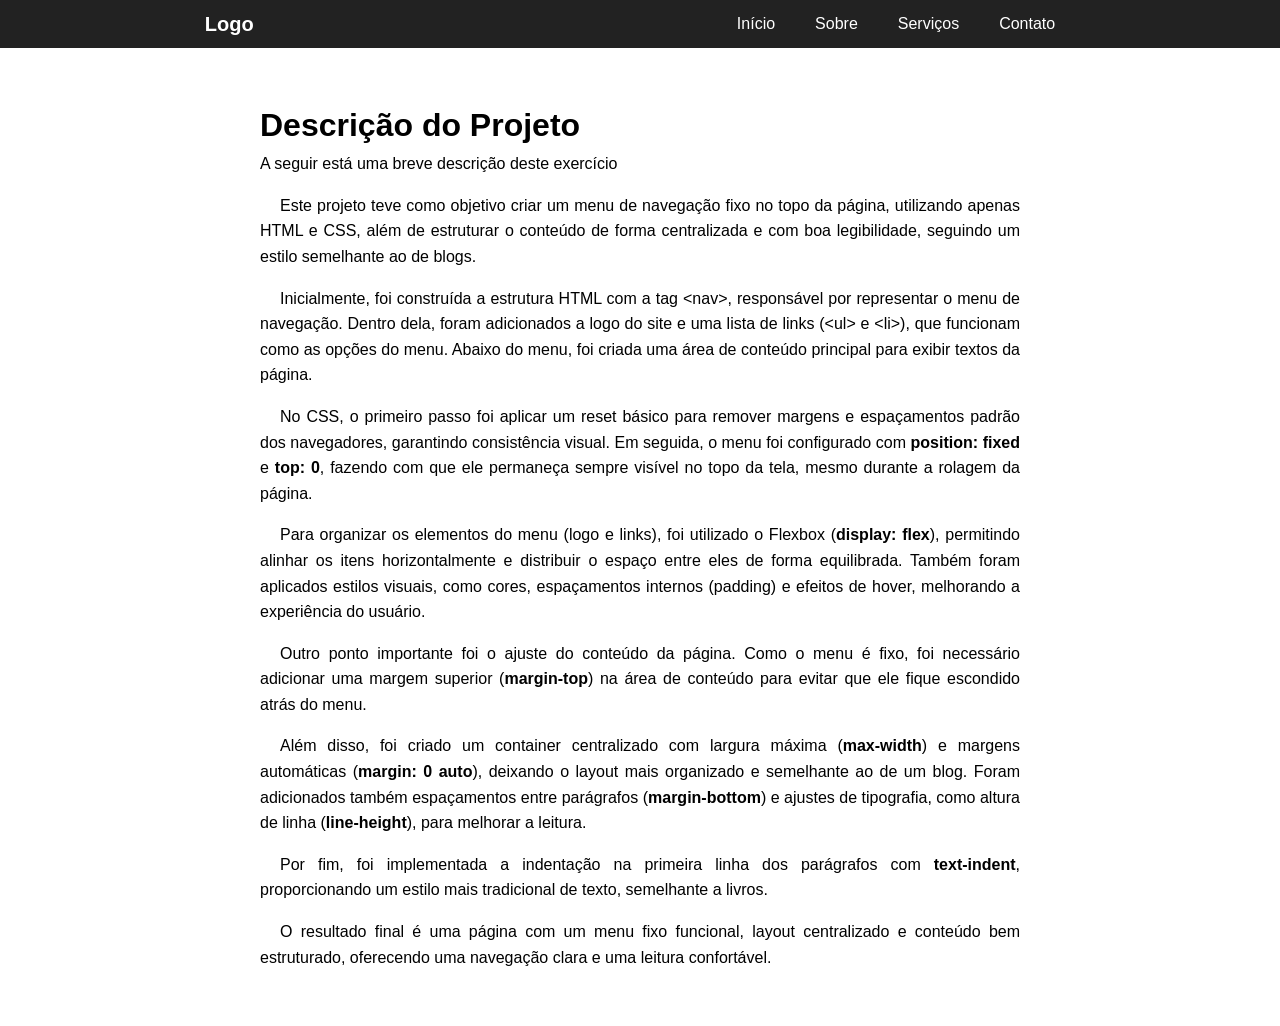
<file: exe01/index.html>
<!DOCTYPE html>
<html lang="pt-br">

<head>
    <meta charset="UTF-8">
    <meta name="viewport" content="width=device-width, initial-scale=1.0">
    <title>Menu top Fixo</title>
    <link rel="stylesheet" href="style.css">
</head>

<body>

    <nav class="menu">
        <a href="#" class="logo-site">Logo</a>
        <ul>
            <li><a href="#">Início</a></li>
            <li><a href="#">Sobre</a></li>
            <li><a href="#">Serviços</a></li>
            <li><a href="#">Contato</a></li>
        </ul>
    </nav>

    <div class="conteudo">

        <div class="container">
            <h1>Descrição do Projeto</h1>
            <p>A seguir está uma breve descrição deste exercício</p>

            <p>
                Este projeto teve como objetivo criar um menu de navegação fixo no topo da página, utilizando apenas
                HTML e CSS, além de estruturar o conteúdo de forma centralizada e com boa legibilidade, seguindo um
                estilo semelhante ao de blogs.
            </p>

            <p>
                Inicialmente, foi construída a estrutura HTML com a tag &lt;nav&gt;, responsável por representar o menu
                de navegação. Dentro dela, foram adicionados a logo do site e uma lista de links (&lt;ul&gt; e
                &lt;li&gt;), que funcionam como as opções do menu. Abaixo do menu, foi criada uma área de conteúdo
                principal para exibir textos da página.
            </p>

            <p>
                No CSS, o primeiro passo foi aplicar um reset básico para remover margens e espaçamentos padrão dos
                navegadores, garantindo consistência visual. Em seguida, o menu foi configurado com <strong>position:
                    fixed</strong> e <strong>top: 0</strong>, fazendo com que ele permaneça sempre visível no topo da
                tela, mesmo durante a rolagem da página.
            </p>

            <p>
                Para organizar os elementos do menu (logo e links), foi utilizado o Flexbox (<strong>display:
                    flex</strong>), permitindo alinhar os itens horizontalmente e distribuir o espaço entre eles de
                forma equilibrada. Também foram aplicados estilos visuais, como cores, espaçamentos internos (padding) e
                efeitos de hover, melhorando a experiência do usuário.
            </p>

            <p>
                Outro ponto importante foi o ajuste do conteúdo da página. Como o menu é fixo, foi necessário adicionar
                uma margem superior (<strong>margin-top</strong>) na área de conteúdo para evitar que ele fique
                escondido atrás do menu.
            </p>

            <p>
                Além disso, foi criado um container centralizado com largura máxima (<strong>max-width</strong>) e
                margens automáticas (<strong>margin: 0 auto</strong>), deixando o layout mais organizado e semelhante ao
                de um blog. Foram adicionados também espaçamentos entre parágrafos (<strong>margin-bottom</strong>) e
                ajustes de tipografia, como altura de linha (<strong>line-height</strong>), para melhorar a leitura.
            </p>

            <p>
                Por fim, foi implementada a indentação na primeira linha dos parágrafos com
                <strong>text-indent</strong>, proporcionando um estilo mais tradicional de texto, semelhante a livros.
            </p>

            <p>
                O resultado final é uma página com um menu fixo funcional, layout centralizado e conteúdo bem
                estruturado, oferecendo uma navegação clara e uma leitura confortável.
            </p>

        </div>
    </div>

</body>

</html>
</file>
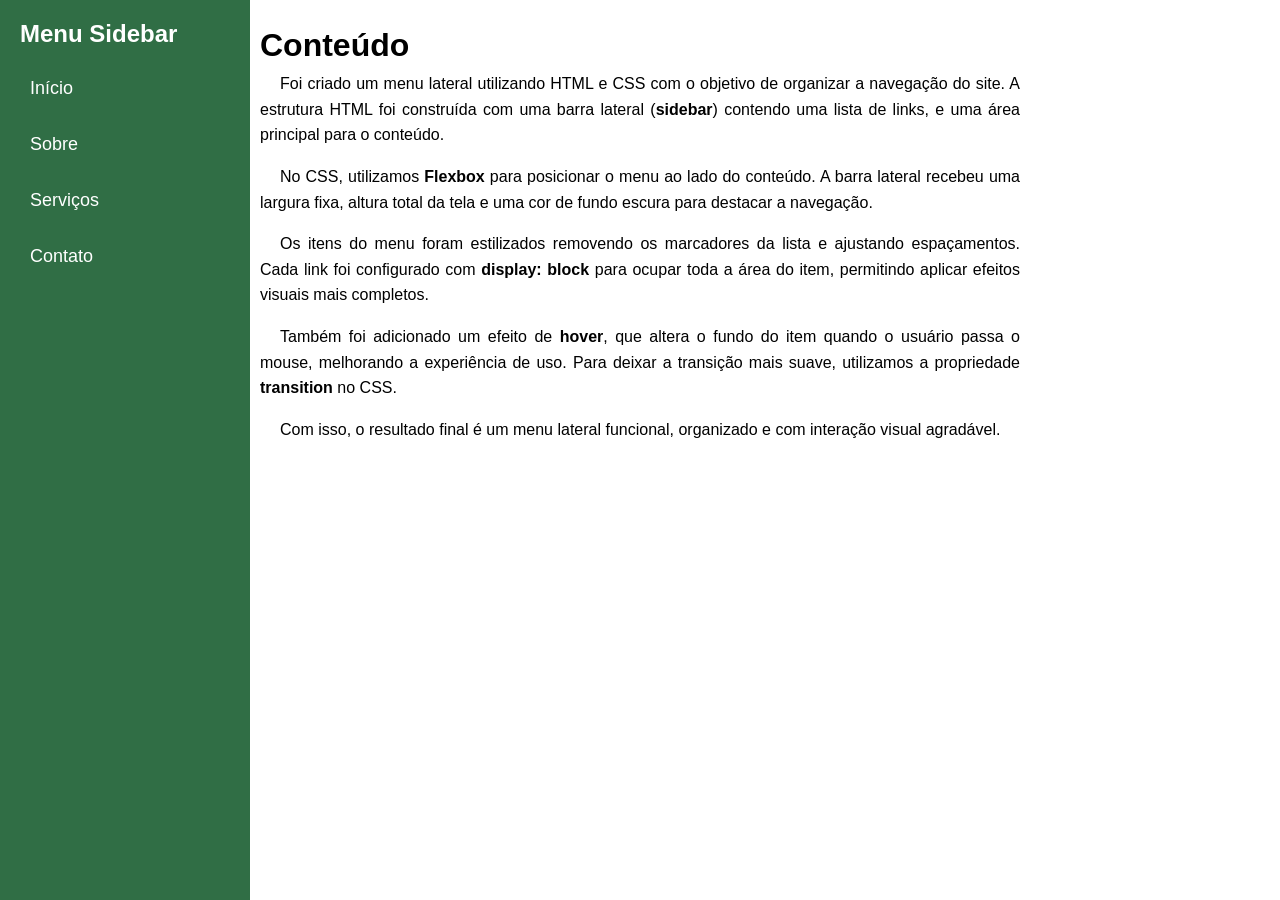
<file: exe02/index.html>
<!--
    Exercíco 02:
        Menu lateral - Sidebar
-->

<!DOCTYPE html>
<html lang="pt-br">

<head>
    <meta charset="UTF-8">
    <meta name="viewport" content="width=device-width, initial-scale=1.0">
    <title>Menu lateral - Sidebar</title>

    <link rel="stylesheet" href="style.css">

</head>

<body>

    <div class="container">

        <nav class="sidebar">
            <h2>Menu Sidebar</h2>

            <ul>
                <li>
                    <div><a href="#">Início</a></div>
                </li>
                <li><a href="#">Sobre</a></li>
                <li><a href="#">Serviços</a></li>
                <li><a href="#">Contato</a></li>
            </ul>
        </nav>

        <div class="content">
            <h1>Conteúdo</h1>

            <p>
                Foi criado um menu lateral utilizando HTML e CSS com o objetivo de organizar a navegação do site.
                A estrutura HTML foi construída com uma barra lateral (<strong>sidebar</strong>) contendo uma lista de
                links,
                e uma área principal para o conteúdo.

            </p>

            <p>
                No CSS, utilizamos <strong>Flexbox</strong> para posicionar o menu ao lado do conteúdo. A barra lateral
                recebeu
                uma largura fixa, altura total da tela e uma cor de fundo escura para destacar a navegação.

            </p>

            <p>
                Os itens do menu foram estilizados removendo os marcadores da lista e ajustando espaçamentos.
                Cada link foi configurado com <strong>display: block</strong> para ocupar toda a área do item,
                permitindo aplicar efeitos visuais mais completos.

            </p>

            <p>
                Também foi adicionado um efeito de <strong>hover</strong>, que altera o fundo do item quando o usuário
                passa o mouse,
                melhorando a experiência de uso. Para deixar a transição mais suave, utilizamos a propriedade
                <strong>transition</strong> no CSS.

            </p>

            <p>
                Com isso, o resultado final é um menu lateral funcional, organizado e com interação visual agradável.
            </p>

        </div>

    </div>

</body>

</html>
</file>
<file: exe01/style.css>
/*
    Reset básico do CSS
    Remove margens e espaçamentos padrão do navegador
*/

*{
    margin: 0;
    padding: 0;
    box-sizing: border-box;
    font-family:  Arial, sans-serif;
}

/* 
    Tornando o menu fixo no topo
 */

.menu{
    width: 100%;
    background-color: #222;
    position: fixed;  /* fixa o menu na tela */
    top: 0; /* gruda no topo */

    display: flex; /* coloca logo e o menu na mesma linha */
    align-items: center; /* alinha verticalmente */
    justify-content: space-between; /* separa logo (esquerda) e menu (direita) */

    padding: 0 16%; /*espaço nas laterais*/

    z-index: 1000;
}

/* 
    Estilizando a logo
*/

.logo-site{
    color: #fff;
    font-size: 20px;
    font-weight: bold;
    text-decoration: none;
}

/* 
    Estilizando a lista
*/
.menu ul{
    list-style: none; /* remove bolinhas da lista */
    display: flex; /* coloca itens lado a lado */
    justify-content: center; /* centraliza o menu */
}

/* 
    Estilizando os links
*/

.menu ul li a{
    display: block;  /* aumenta área clicável */
    padding: 15px 20px;  /* espaçamento interno */
    color: #fff;  /* cor da fonte de texto*/
    text-decoration: none; /* remove sublinhado */
}

/* 
    Efeito hover (quando passa o mouse)
    Muda a cor quando o usuário passa o mouse
*/

.menu ul li a:hover{
    background-color: #777;
}

/* 
    Corrigindo o problema do conteúdo "subir"
    Como o menu é fixo, ele pode cobrir o conteúdo.
*/

.conteudo{
    margin-top: 60px;
    padding: 20px;
}

.container{
   max-width: 800px; /* limita a largura */
   margin: 0 auto; /* centraliza horizontalmente */
   padding: 20px;

   line-height: 1.6;
}

/* 
    Aplica recuo nos parágrafo
*/

.container p{
    margin-bottom: 16px;
    text-align: justify;
    text-indent: 20px;  /* define o recuo da primeira linha */

}

/* Se o parágrafo for o primeiro depois de um título não aplica o recuo*/
.container h1 + p, .container h2 + p{
    text-indent: 0;
}
</file>
<file: exe02/style.css>
/* Reset básico no CSS*/
*{
    margin: 0;
    padding: 0;
    box-sizing: border-box;
    font-family:  Arial, sans-serif;
}

/*
    Layout com Flexbox
    colocar o menu ao lado do conteúdo
*/

.container{
    display: flex;
}

/* Estiliza o menu lateral*/

.sidebar{
    width: 250px; /* largura do menu */
    height: 100dvh; /* ocupa toda a altura da tela  #2c3e50; */
    background-color: #306e45;
    color: #fff;
    padding: 20px;

    position: fixed;
    left: 0;
    top: 0;
}

/* Estiliza os itens do menu*/

.sidebar ul{
    list-style: none;
    margin-top: 20px;
}

.sidebar ul li{
    margin: 15px 0;
}

.sidebar ul li a{
    text-decoration: none;
    color: #fff;
    font-size: 18px;

    display: block; /* é essencial para o fundo preencher toda a linha. */
    padding: 10px;
    border-radius: 5px;

    transition: background-color 0.3s ease; /* Animação suave ao passa o mouse - opcional*/
}

.sidebar ul li a:hover{
    color: #1abc9c;
    background-color: #1a252f;
}

.content{
    flex: 1; /* faz o conteúdo ocupar o espaço restante */
    margin-left: 250px;
    padding: 20px;

    max-width: 800px; /* limita a largura */
    margin: 0 auto; /* centraliza horizontalmente */
    line-height: 1.6;
}

.content p{
    margin-bottom: 16px;
    text-align: justify;
    text-indent: 20px;  /* define o recuo da primeira linha */
}
</file>
